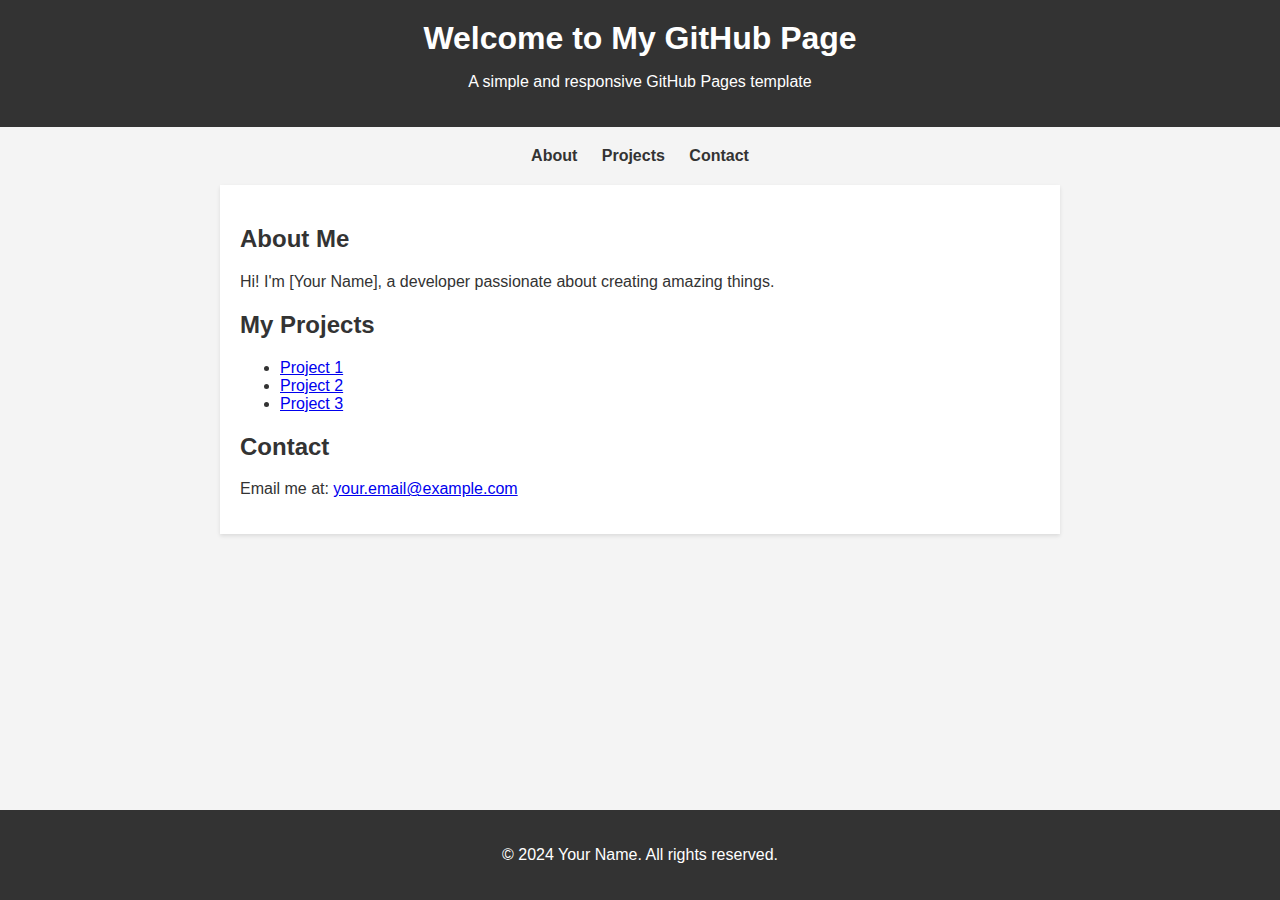
<file: index.html>
<!DOCTYPE html>
<html lang="en">
<head>
    <meta charset="UTF-8">
    <meta name="viewport" content="width=device-width, initial-scale=1.0">
    <meta name="description" content="Welcome to my GitHub Pages site!">
    <title>IDEAL PVC</title>
    <style>
        body {
            font-family: Arial, sans-serif;
            margin: 0;
            padding: 0;
            background: #f4f4f4;
            color: #333;
        }
        header {
            background: #333;
            color: #fff;
            padding: 20px 0;
            text-align: center;
        }
        header h1 {
            margin: 0;
        }
        nav {
            text-align: center;
            margin: 20px 0;
        }
        nav a {
            margin: 0 10px;
            color: #333;
            text-decoration: none;
            font-weight: bold;
        }
        nav a:hover {
            color: #0078d7;
        }
        main {
            max-width: 800px;
            margin: 20px auto;
            padding: 20px;
            background: #fff;
            box-shadow: 0 2px 4px rgba(0, 0, 0, 0.1);
        }
        footer {
            text-align: center;
            padding: 20px 0;
            background: #333;
            color: #fff;
            position: fixed;
            bottom: 0;
            width: 100%;
        }
    </style>
</head>
<body>
    <header>
        <h1>Welcome to My GitHub Page</h1>
        <p>A simple and responsive GitHub Pages template</p>
    </header>
    <nav>
        <a href="#about">About</a>
        <a href="#projects">Projects</a>
        <a href="#contact">Contact</a>
    </nav>
    <main>
        <section id="about">
            <h2>About Me</h2>
            <p>Hi! I'm [Your Name], a developer passionate about creating amazing things.</p>
        </section>
        <section id="projects">
            <h2>My Projects</h2>
            <ul>
                <li><a href="https://github.com/your-repo">Project 1</a></li>
                <li><a href="https://github.com/your-repo">Project 2</a></li>
                <li><a href="https://github.com/your-repo">Project 3</a></li>
            </ul>
        </section>
        <section id="contact">
            <h2>Contact</h2>
            <p>Email me at: <a href="mailto:your.email@example.com">your.email@example.com</a></p>
        </section>
    </main>
    <footer>
        <p>© 2024 Your Name. All rights reserved.</p>
    </footer>
</body>
</html>
</file>
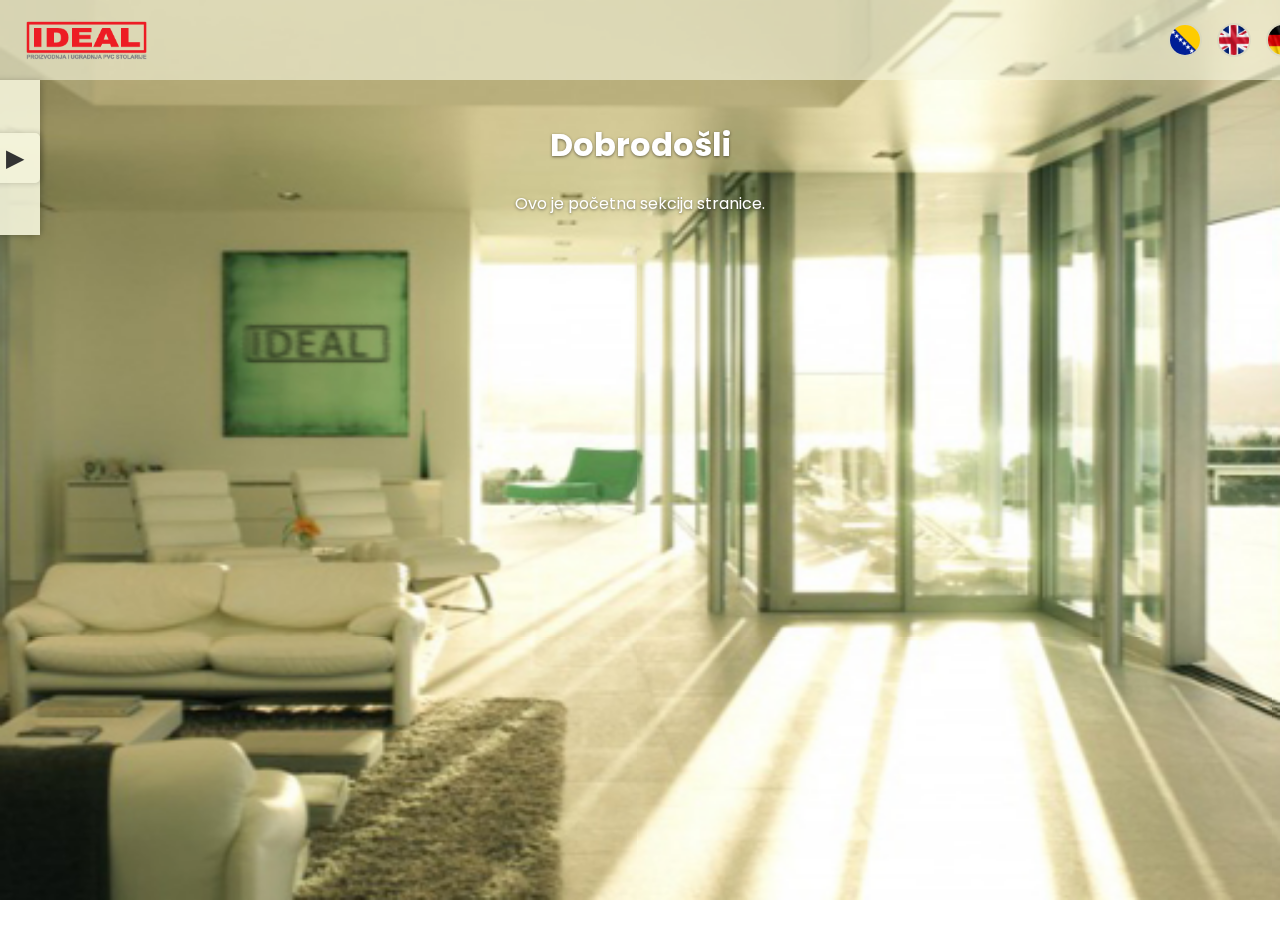
<file: html/index.html>
<!DOCTYPE html>
<html lang="bs">
<head>
    <meta charset="UTF-8">
    <meta name="viewport" content="width=device-width, initial-scale=1.0">
    <title>IDEAL</title>
    <link href="https://fonts.googleapis.com/css2?family=Poppins:wght@400;600&display=swap" rel="stylesheet">
    <link rel="stylesheet" href="css/styles.css">
</head>
<body>
    <!-- Pozadinska slika -->
    <div class="background-image">
        <img src="img/idealprezent1.jpg" alt="Pozadinska Slika">
    </div>

    <!-- Header sa top barom -->
    <header>
        <div class="top-bar">
            <img src="img/ikonaideal.png" alt="Logo IDEAL" class="logo">
            <div class="language-switcher">
                <img src="img/bosnia-flag.png" alt="Bosanski" id="bs" class="flag">
                <img src="img/uk-flag.png" alt="English" id="en" class="flag">
                <img src="img/germany-flag.png" alt="Deutsch" id="de" class="flag">
            </div>
        </div>
    </header>

    <!-- Sidebar i dugme -->
    <div class="menu-container">
        <nav id="sideMenu" class="side-menu">
            <a href="#" onclick="showSection('home')" data-bs="Naslovna" data-en="Home" data-de="Startseite">Naslovna</a>
            <a href="#" onclick="showSection('about')" data-bs="O nama" data-en="About Us" data-de="Über uns">O nama</a>
            <a href="#" onclick="showSection('contact')" data-bs="Kontakt" data-en="Contact" data-de="Kontakt">Kontakt</a>
        </nav>
        <button id="menuButton" class="menu-button" onclick="toggleNav()">▶</button>
    </div>

    <!-- Glavni sadržaj -->
    <main>
        <section id="home" class="active">
            <h1 data-bs="Dobrodošli" data-en="Welcome" data-de="Willkommen">Dobrodošli</h1>
            <p data-bs="Ovo je početna sekcija stranice." data-en="This is the homepage section." data-de="Dies ist der Homepage-Bereich.">Ovo je početna sekcija stranice.</p>
        </section>
        <section id="about">
            <h1 data-bs="O nama" data-en="About Us" data-de="Über uns">O nama</h1>
            <p data-bs="Ovdje možete napisati nešto o vašoj kompaniji." data-en="Here you can write something about your company." data-de="Hier können Sie etwas über Ihr Unternehmen schreiben.">Ovdje možete napisati nešto o vašoj kompaniji.</p>
        </section>
        <section id="contact">
            <h1 data-bs="Kontakt" data-en="Contact" data-de="Kontakt">Kontakt</h1>
            <p data-bs="Dodajte vaše kontakt informacije ovdje." data-en="Add your contact information here." data-de="Fügen Sie hier Ihre Kontaktinformationen hinzu.">Dodajte vaše kontakt informacije ovdje.</p>
        </section>
    </main>

    <script src="js/script.js"></script>
</body>
</html>
</file>
<file: html/css/styles.css>
/* Reset za osnovne margine i paddinge */
html, body {
    margin: 0;
    padding: 0;
    box-sizing: border-box;
    font-family: 'Poppins', sans-serif;
    height: 100%;
    overflow: hidden; /* Uklanja vertikalni scroll */
}

/* Pozadinska slika */
.background-image {
    position: fixed;
    top: 0;
    left: 0;
    width: 100%;
    height: 100%;
    z-index: -1; /* Ispod svih elemenata */
}

.background-image img {
    width: 100%;
    height: 100%;
    object-fit: cover;
    object-position: center;
}

/* Top bar */
.top-bar {
    display: flex;
    justify-content: space-between;
    align-items: center;
    padding: 10px 20px;
    background-color: rgba(245, 245, 220, 0.6);
    color: #333;
    position: sticky;
    top: 0;
    z-index: 1002;
    height: 60px;
    width: 100%;
}

/* Logo */
.logo {
    height: 40px;
    width: auto;
}

/* Jezičke zastave */
.language-switcher {
    display: flex;
    gap: 15px; /* Veći razmak između zastava */
}

.flag {
    width: 30px;
    height: 30px;
    border-radius: 50%;
    object-fit: cover;
    border: 2px solid rgba(211, 211, 192, 0.6);
    cursor: pointer;
    transition: transform 0.2s ease, border-color 0.2s ease;
}

.flag:hover {
    transform: scale(1.1);
    border-color: rgba(181, 181, 161, 0.8);
}

/* Sidebar */
.menu-container {
    position: fixed;
    top: 80px; /* Spušteno ispod top bara */
    left: -350px; /* Skriven izvan ekrana */
    display: flex;
    align-items: center;
    transition: all 0.3s ease;
    z-index: 1003;
}

/* Sidebar sadržaj */
.side-menu {
    width: 350px; /* Širina menija */
    height: calc(100% - 80px); /* Prilagodba visini ispod top bara */
    background-color: rgba(245, 245, 220, 0.9);
    box-shadow: 2px 0 6px rgba(0, 0, 0, 0.2);
    padding: 20px;
    display: flex;
    flex-direction: column;
    gap: 20px;
    transition: all 0.3s ease;
}

/* Dugme za otvaranje/zatvaranje menija */
.menu-button {
    width: 50px;
    height: 50px;
    background-color: rgba(245, 245, 220, 0.8);
    color: #333;
    border: none;
    border-radius: 0 5px 5px 0;
    font-size: 24px;
    cursor: pointer;
    box-shadow: 2px 0 6px rgba(0, 0, 0, 0.2);
    margin-left: -50px; /* Dugme izvan menija */
    transition: all 0.3s ease;
}

/* Sekcije */
section {
    display: none;
    padding: 20px;
    color: #fff;
    text-shadow: 0px 1px 3px rgba(0, 0, 0, 0.5);
    min-height: calc(100vh - 80px); /* Prilagodba ispod top bara */
    text-align: center;
}

section.active {
    display: block;
}
</file>
